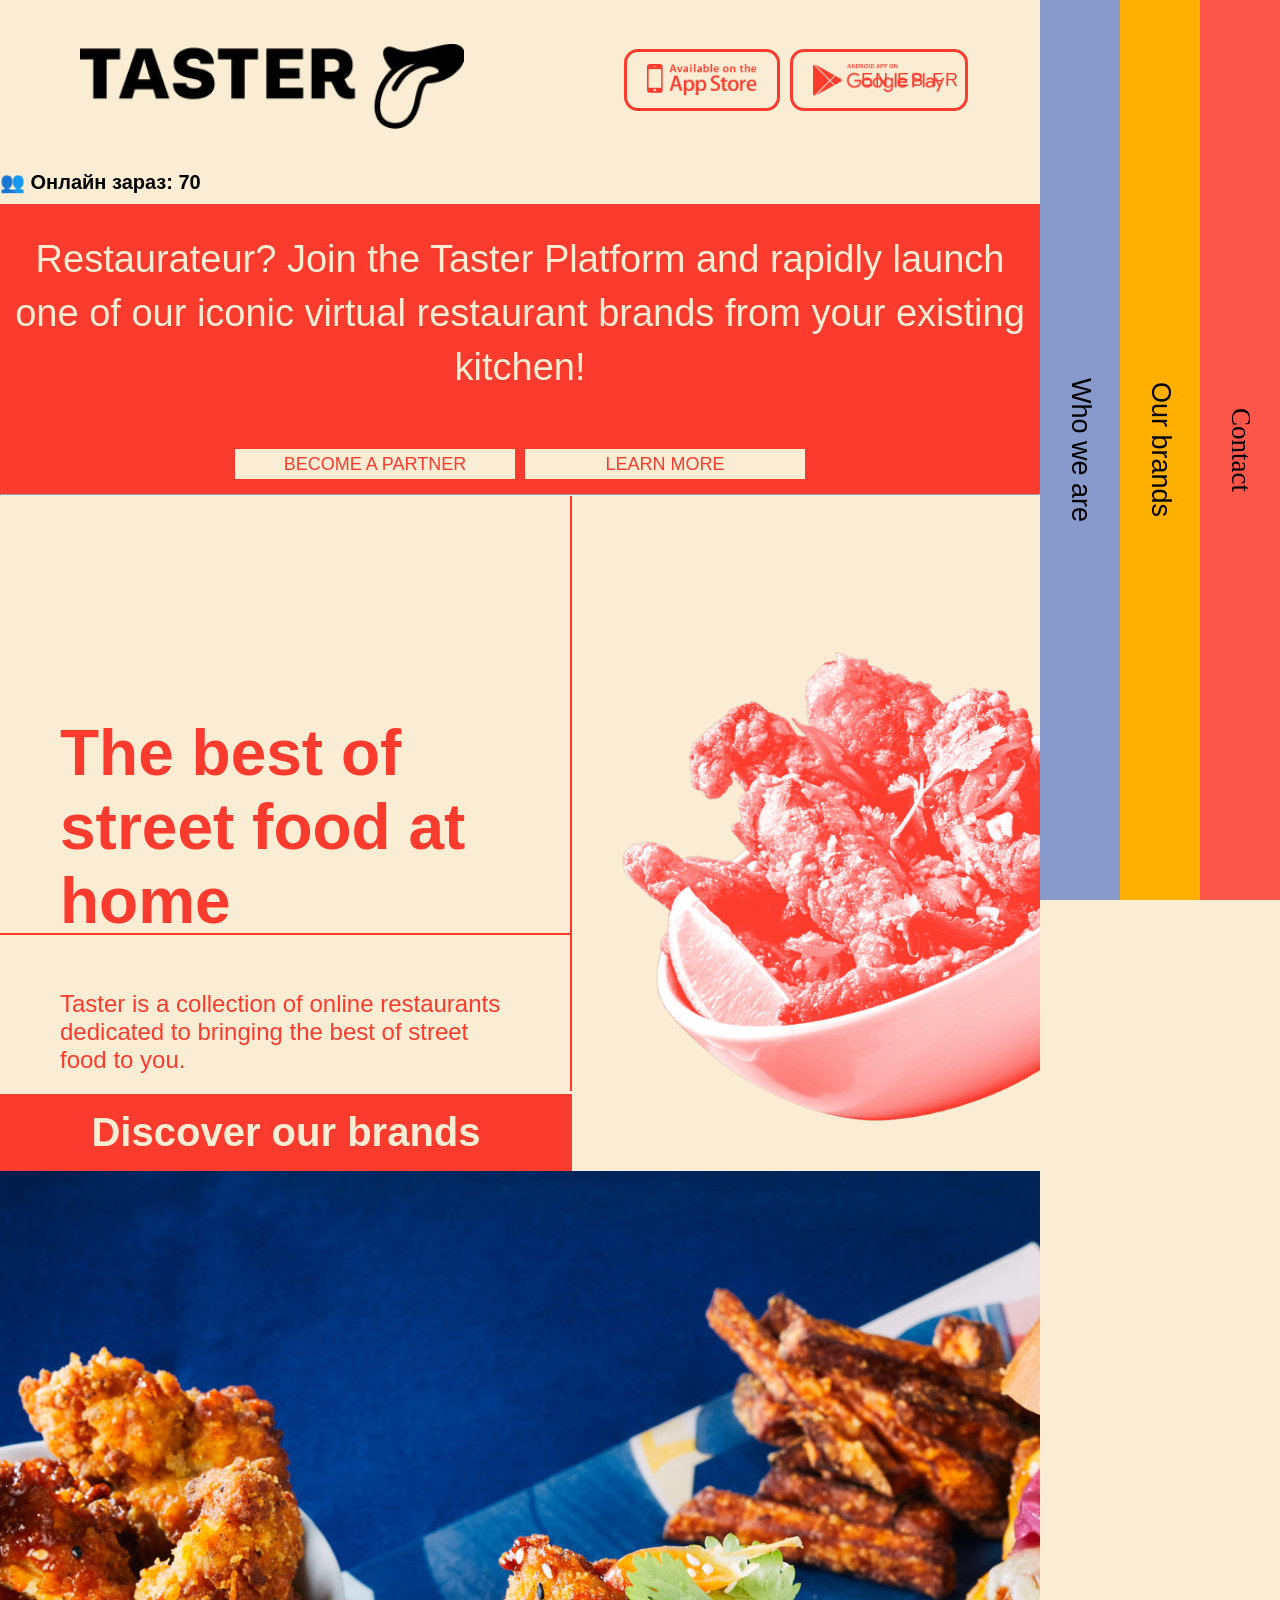
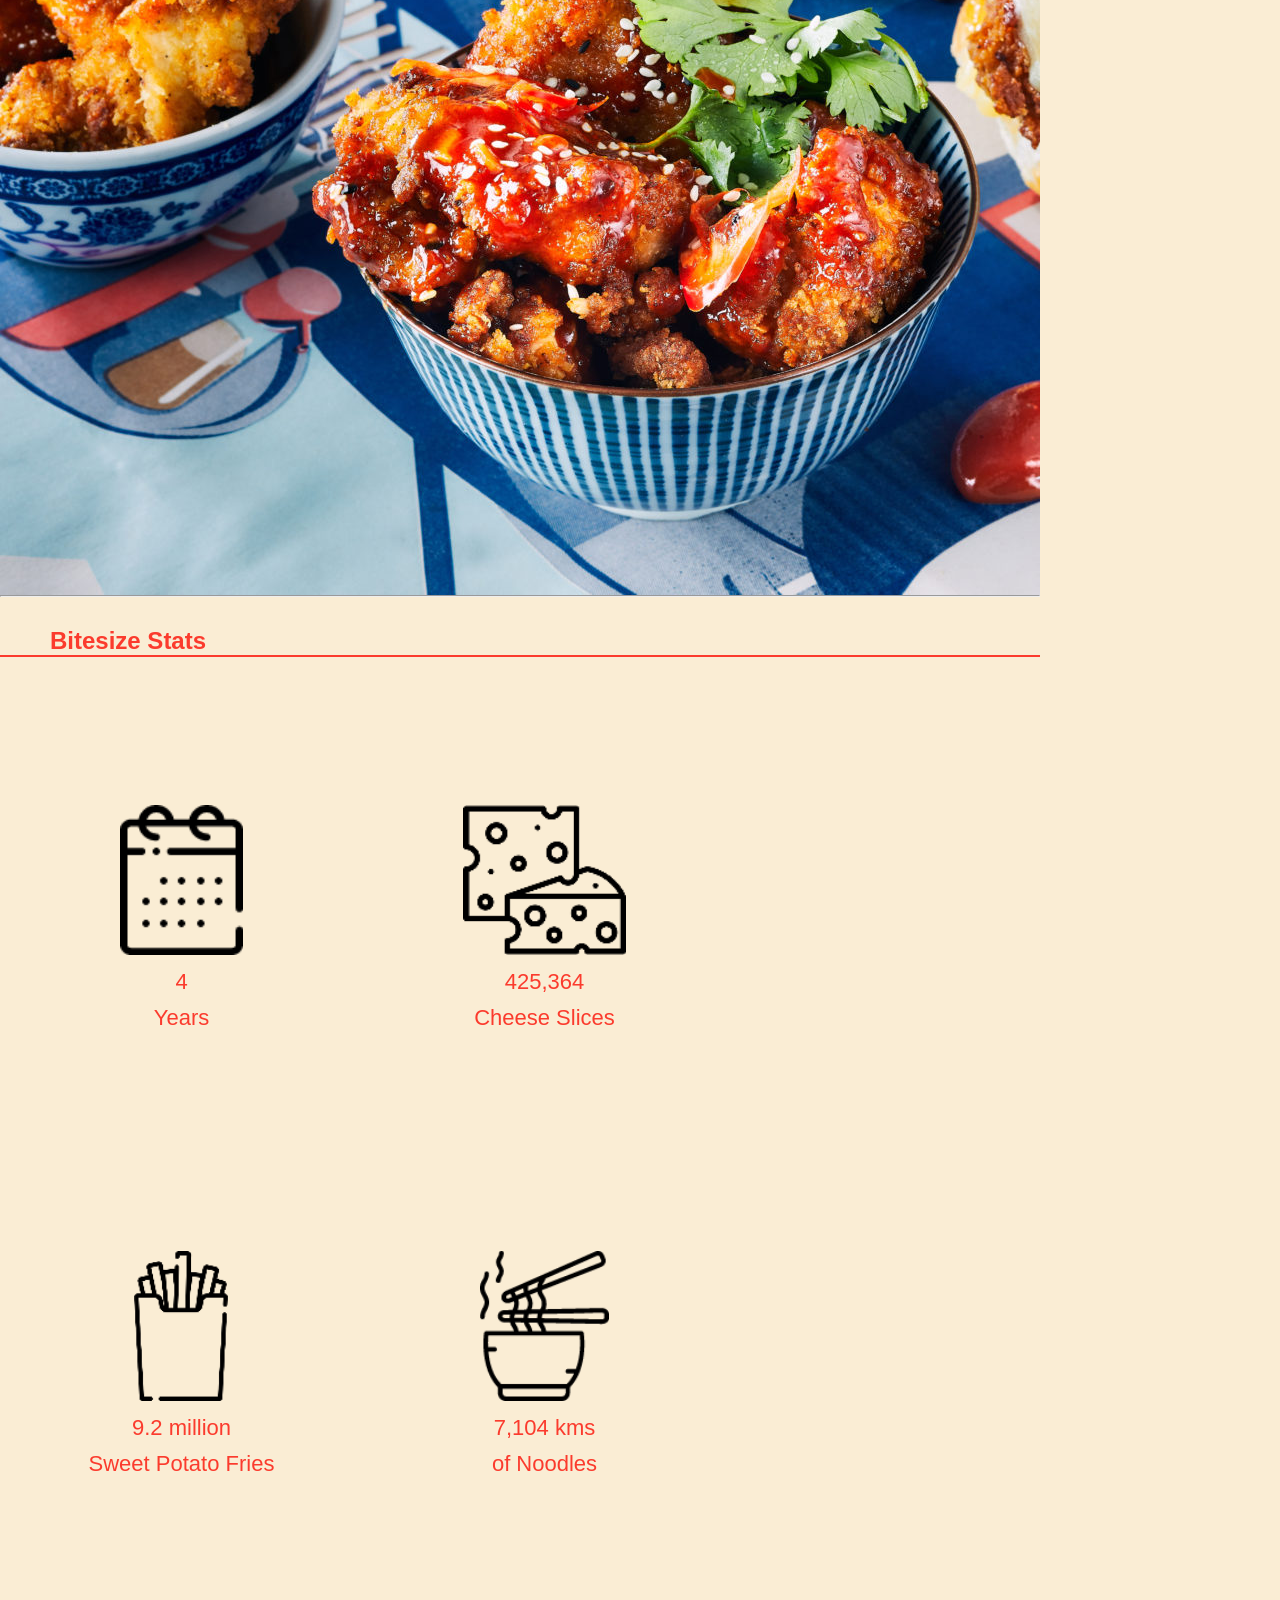
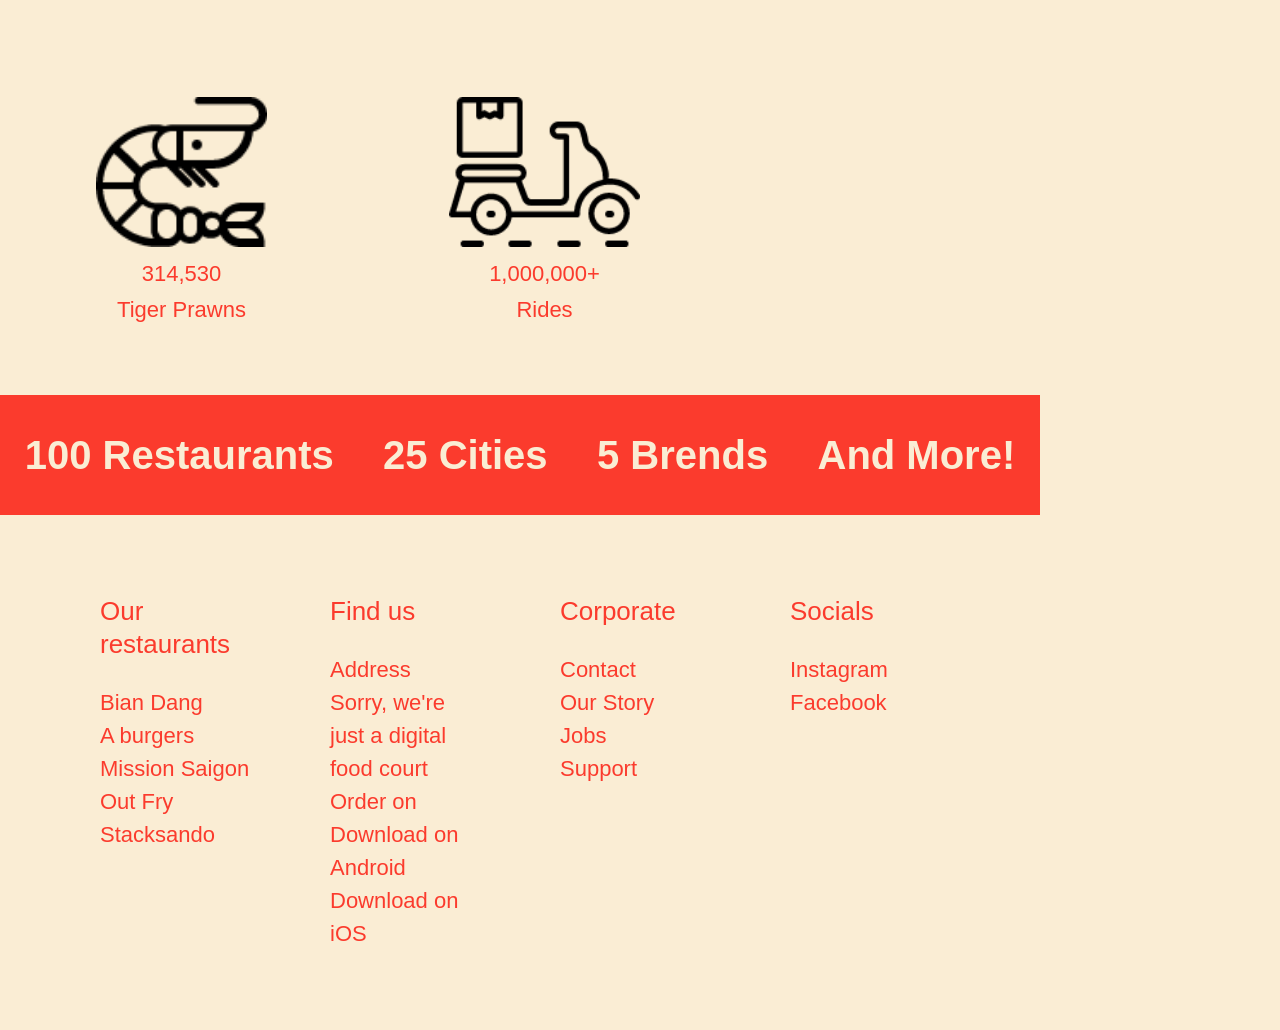
<file: index.html>
<!DOCTYPE html>
<html lang="en">
<head>
    <title>Taster Page</title>
    <meta charset="UTF-8">
    <meta name="viewport" content="width=device-width, initial-scale=1.0">
    <link rel="stylesheet" type="text/css" href="style.css">
</head>
<body>
    <header class="header">
        <img src="images/taster.png" alt="taster">
        <img src="images/google play.png" alt="google play">
        <img src="images/app store.png" alt="app store">
        <aside>    
            <nav class="navigation">
                <ul>
                    <li><a href=" ">Who we are</a></li>
                    <li><a href=" ">Our brends</a></li>
                    <li><a href=" ">Contacts</a></li>
                </ul>
            </nav>
        </aside>
    </header>

    <main>
        <!-- ✔ Лічильник онлайн користувачів -->
         <div id="onlineCounter" style="font-size: 20px; font-weight: 600; margin: 10px 0;"></div>

        <section class="section_1">
            <p>Restaurateur? Join the Taster Platform and rapidly launch one of our iconic virtual restaurant brands from your existing kitchen!</p>
            <form class="buttons_1">
                <button class="buttons__1">BECOME A PARTNER</button>
                <button class="buttons__1">LEARN MORE</button>
            </form>
        </section>

        <hr>

        <section class="section_2">
            <h1>The best of street food at home</h1>
            <p>Taster is a collection of online restaurants dedicated to bringing the best of street food to you.</p>
            <hr>
            <section class="section__2">
                <h2>Discover our brands</h2>
            </section>
            <aside>
                <img src="images/food_red.png" alt="red plate with food">
            </aside>
            <img src="images/food.jpg" alt="food">
        </section>

        <hr>

        <section class="section_3">
            <h1>Bitesize Stats</h1>
            <hr>

            <!-- ✔✔✔ ВСТАВЛЕНО НОВИЙ БЛОК СТАТИСТИКИ -->
            <div class="section__3">
                <div class="kalendar">
                    <img src="images/kalendar.png" alt="kalendar">
                    <p class="value">0</p>
                    <p class="label">Years</p>
                </div>

                <div class="cheese">
                    <img src="images/Cheese.png" alt="Cheese">
                    <p class="value">0</p>
                    <p class="label">Cheese Slices</p>
                </div>

                <div class="potato">
                    <img src="images/Potato.png" alt="Potato">
                    <p class="value">0</p>
                    <p class="label">Sweet Potato Fries</p>
                </div>

                <div class="noodles">
                    <img src="images/Noodles.png" alt="Noodles">
                    <p class="value">0</p>
                    <p class="label">of Noodles</p>
                </div>

                <div class="prawns">
                    <img src="images/prawns.png" alt="Prawns">
                    <p class="value">0</p>
                    <p class="label">Tiger Prawns</p>
                </div>

                <div class="rides">
                    <img src="images/rides.png" alt="Rides">
                    <p class="value">0</p>
                    <p class="label">Rides</p>
                </div>
            </div>
            <!-- ✔✔✔ КІНЕЦЬ ВСТАВЛЕНОГО БЛОКУ -->

            <section>
                <h2>100 Restaurants</h2>
                <h2>25 Cities</h2>
                <h2>5 Brends</h2>
                <h2>And More!</h2>
            </section>
        </section>
    </main>

    <footer class="footer">
        <div>
            <ul>
                <li>Our restaurants</li>
                <li>Bian Dang</li>
                <li>A burgers</li>
                <li>Mission Saigon</li>
                <li>Out Fry</li>
                <li>Stacksando</li>
            </ul>
        </div>
        <div>
            <ul>
                <li>Find us</li>
                <li>Address</li>
                <li>Sorry, we're just a digital food court</li>
                <li>Order on</li>
                <li>Download on Android</li>
                <li>Download on iOS</li>
            </ul>
        </div>
        <div>
            <ul>
                <li>Corporate</li>
                <li>Contact</li>
                <li>Our Story</li>
                <li>Jobs</li>
                <li>Support</li>
            </ul>
        </div>
        <div>
            <ul>
                <li>Socials</li>
                <li>Instagram</li>
                <li>Facebook</li>
            </ul>
        </div>
    </footer>

    <script src="script.js"></script>
</body>
</html>
</file>
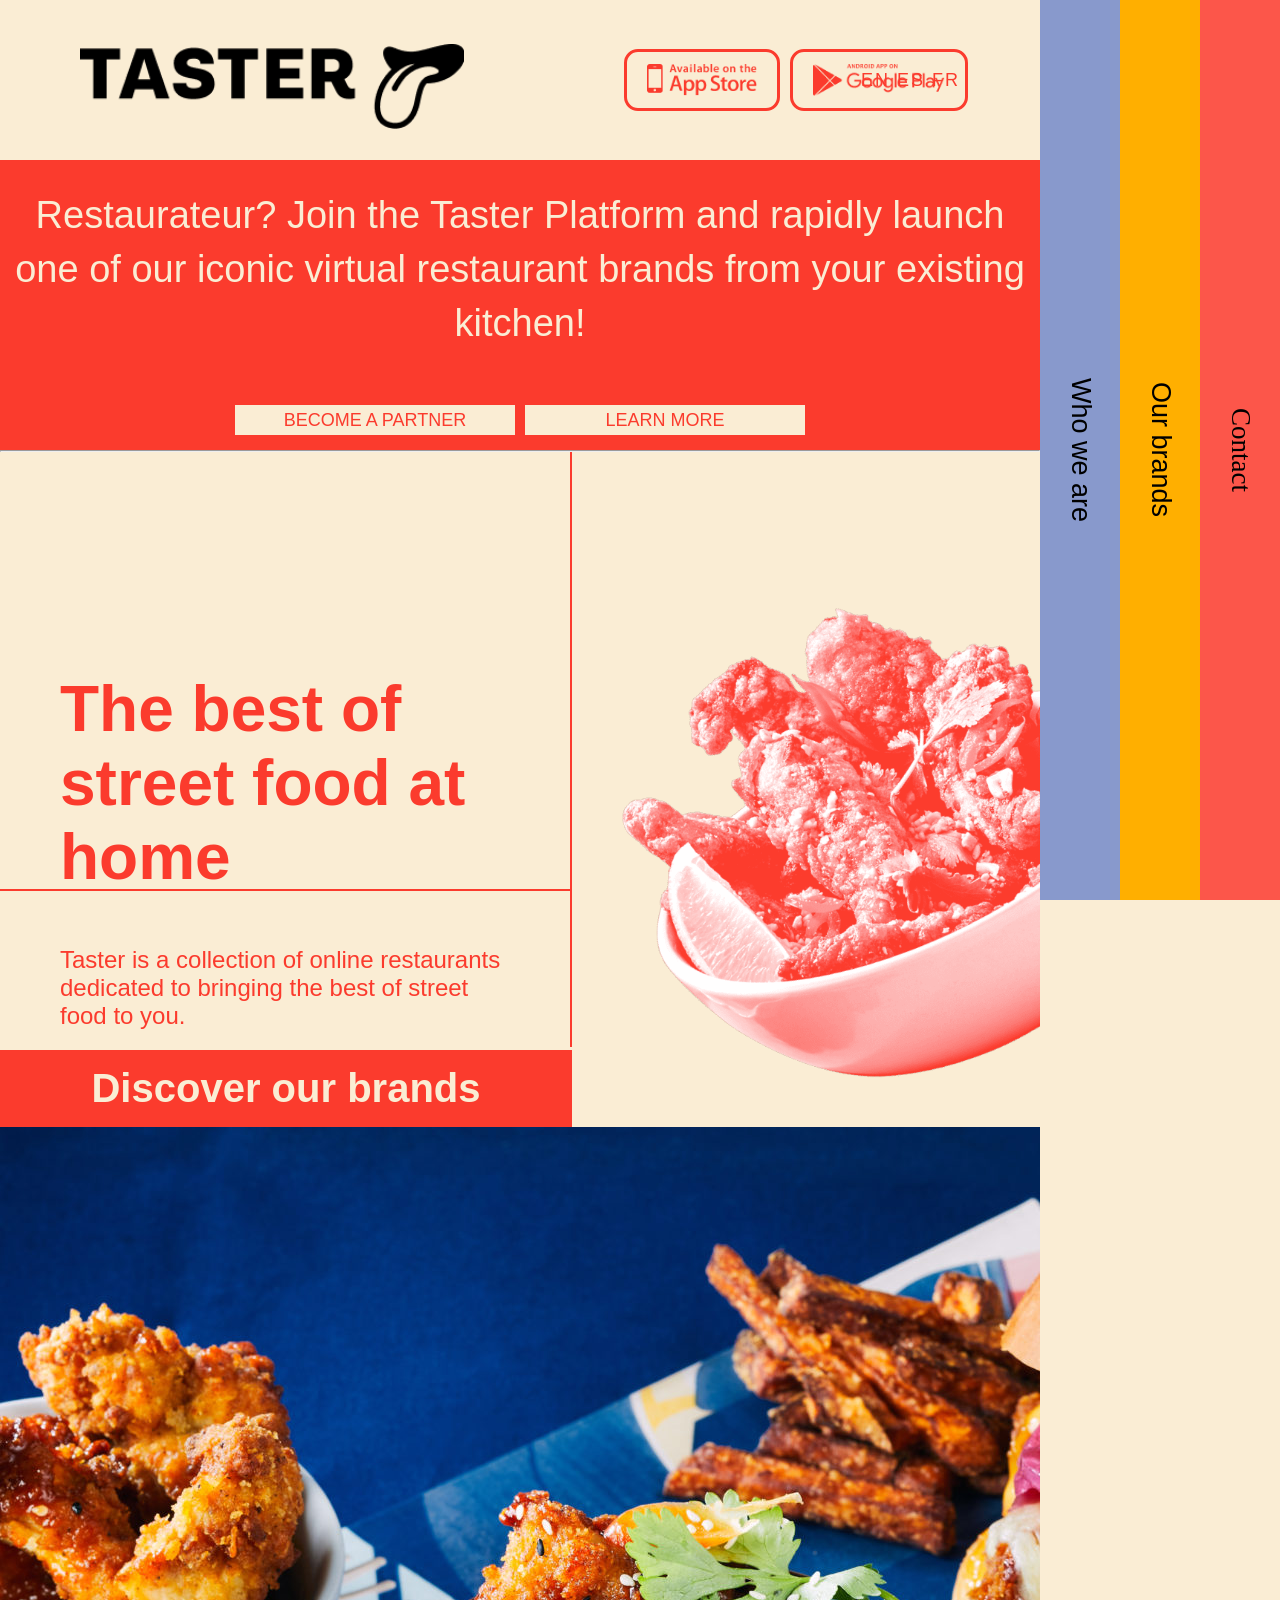
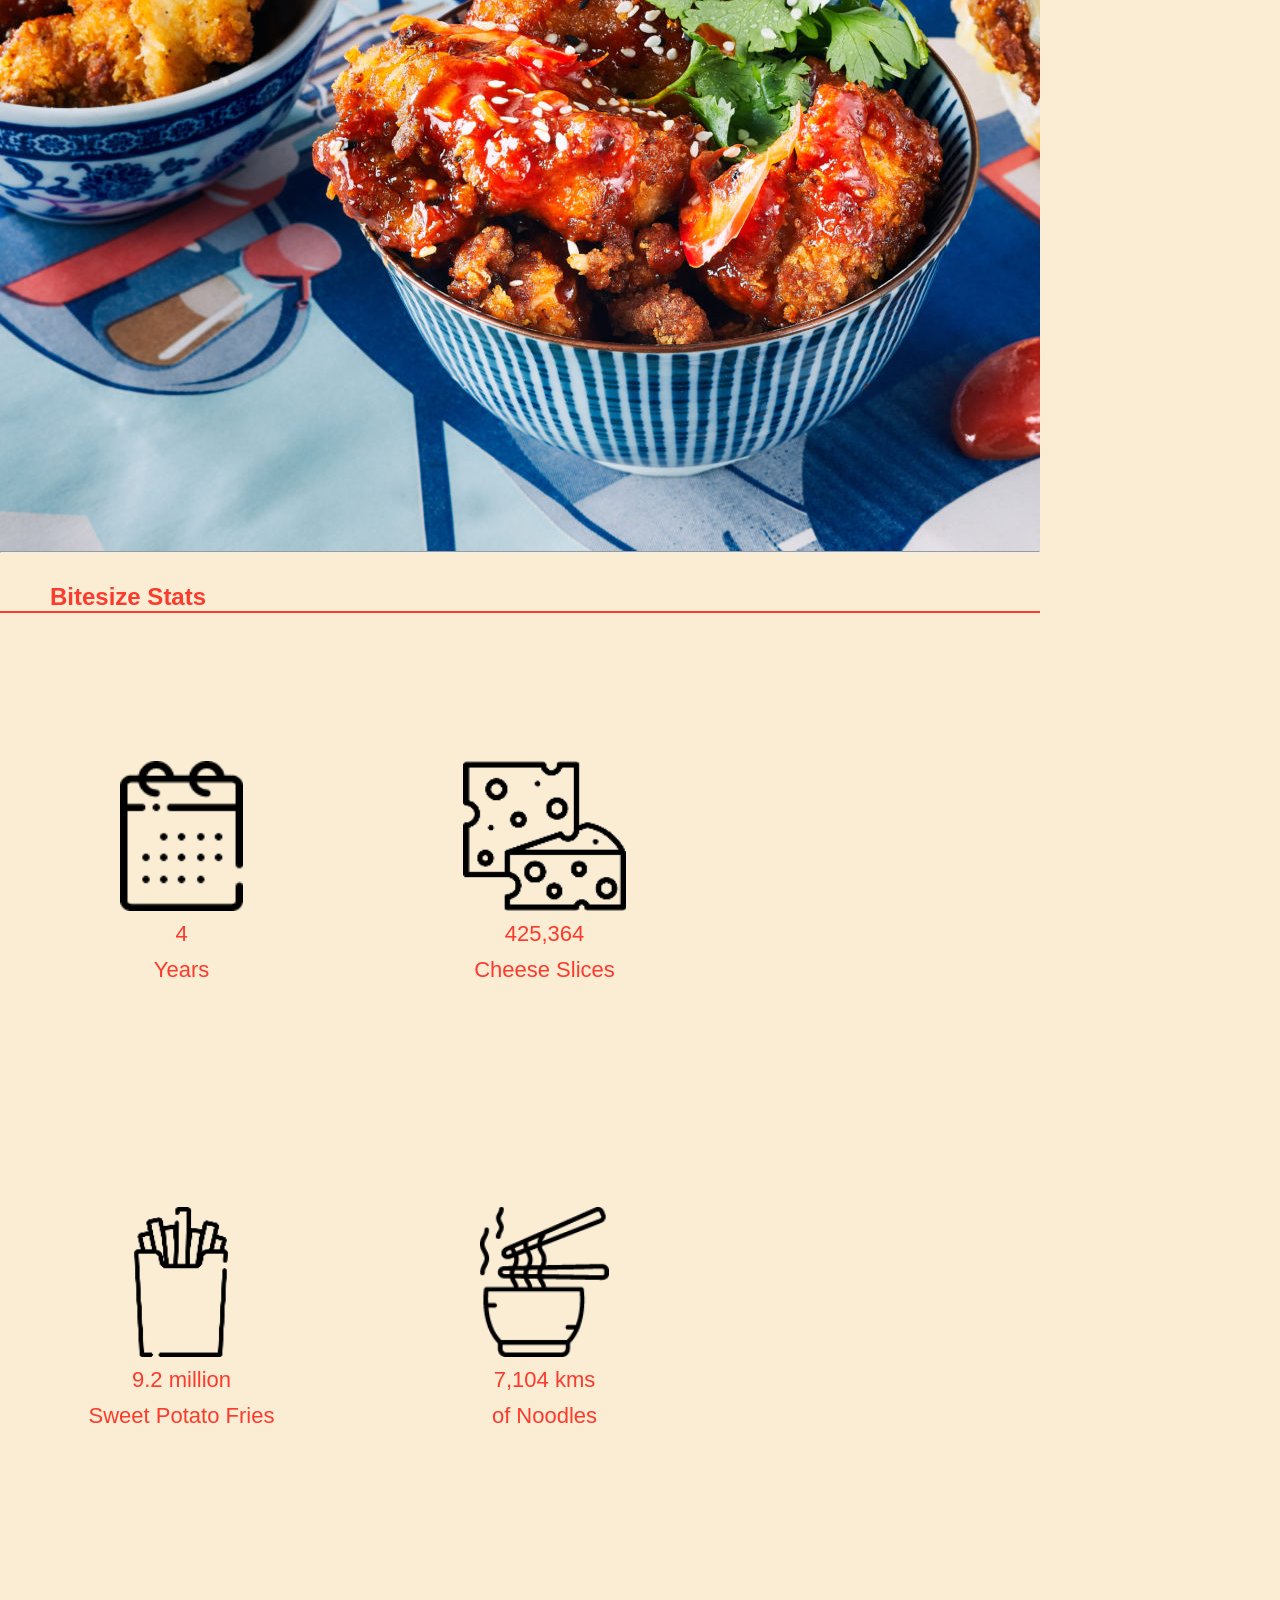
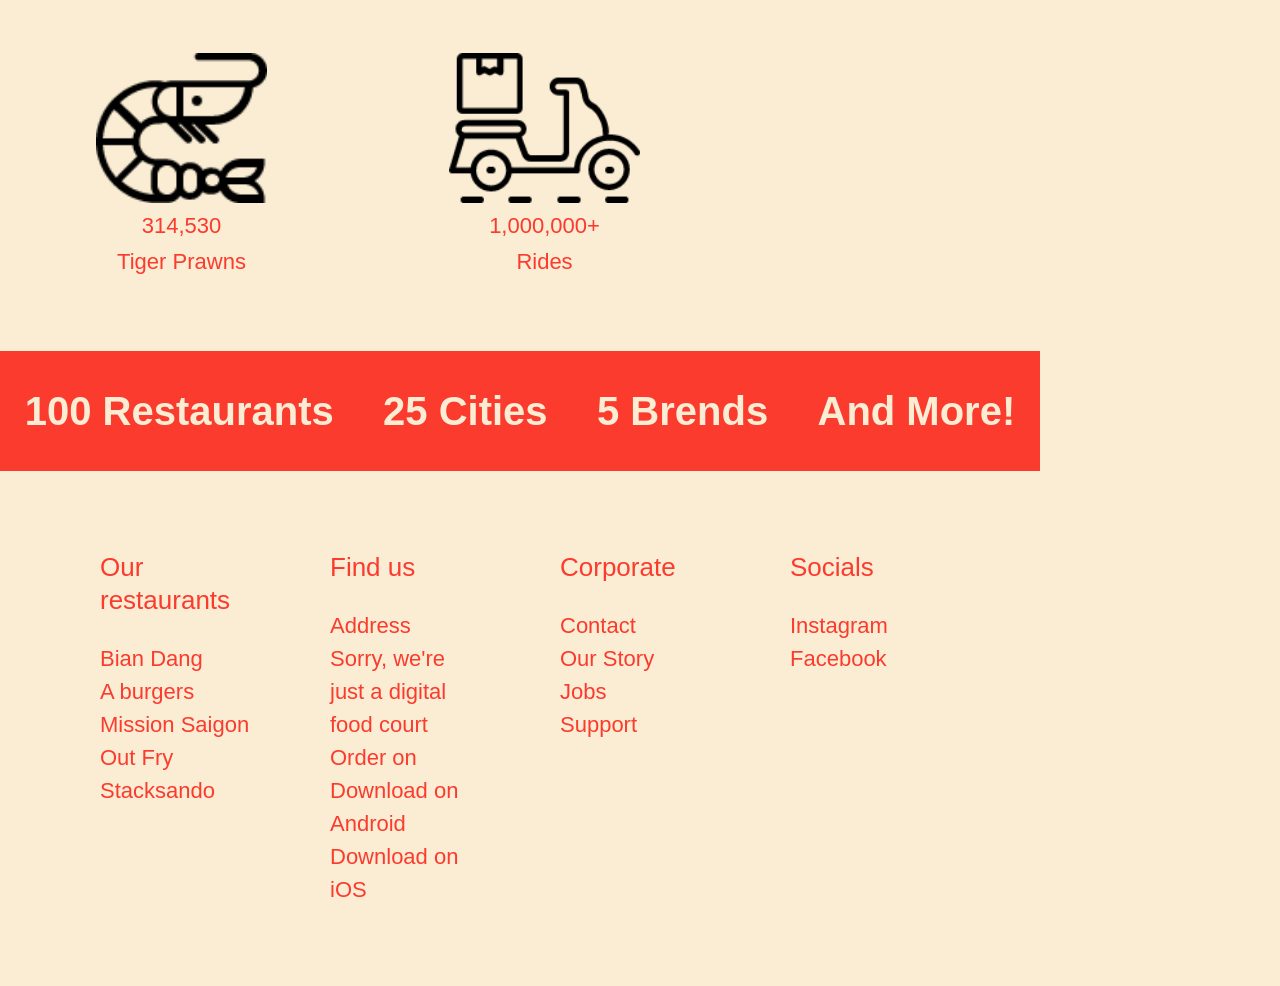
<file: taster.html>
<script src="script.js"></script>
<!DOCTYPE html>
<html lang="en">
<head>
    <title>Taster Page</title>
    <meta charset="UTF-8">
    <meta name="viewport" content="width=device-width, initial-scale=1.0">
    <link rel="stylesheet" type="text/css" href="styles/style.css">
    <!-- <link rel="alternate" hreflang="es" href="https://taster.com/es/">
    <link rel="alternate" hreflang="fr" href="https://taster.com/fr/"> -->
</head>
<body>
    <header class="header">
        <img src="images/taster.png" alt="taster">
        <img src="images/google play.png" alt="google play">
        <img src="images/app store.png" alt="app store">
        <aside>    
            <nav class="navigation">
                <ul>
                    <li>
                    <a href=" ">Who we are</a>
                    </li>
                    <li>
                    <a href=" ">Our brends</a>
                    </li>
                    <li>
                    <a href=" ">Contacts</a>
                    </li>
                </ul>
            </nav>
        </aside>
    </header>
    <main>
        <section class="section_1">
            <p>Restaurateur? Join the Taster Platform and rapidly launch one of our iconic virtual restaurant brands from your existing kitchen!</p>
            <form class="buttons_1">
                <button class="buttons__1">BECOME A PARTNER</button>
                <button class="buttons__1">LEARN MORE</button>
            </form>
        </section>
        <hr>
        <section class="section_2">
            <h1>The best of street food at home</h1>
            <p>Taster is a collection of online restaurants dedicated to bringing the best of street food to you.</p>
            <hr>
            <section class="section__2">
                <h2>Discover our brands</h2>
            </section>
            <aside>
                <img src="images/food_red.png" alt="red plate with food">
            </aside>
            <img src="images/food.jpg" alt="food">
        </section>
        <hr>
        <section class="section_3">
            <h1>Bitesize Stats</h1>
            <hr>
            <div class="section__3">
                <div class="kalendar">
                    <img src="images/kalendar.png" alt="kalendar">
                    <p>4</p>
                    <p>Years</p>
                </div>
                <div class="cheese">
                    <img src="images/Cheese.png" alt="Cheese">
                    <p>425,364</p>
                    <p>Cheese Slices</p>
                </div>
                <div class="potato">
                    <img src="images/Potato.png" alt="Potato">
                    <p>9.2 million</p>
                    <p>Sweet Potato Fries</p>
                </div>
                <div class="noodles">
                    <img src="images/Noodles.png" alt="Noodles">
                    <p>7,104 kms</p>
                    <p>of Noodles</p>
                </div>
                <div class="prawns">
                    <img src="images/prawns.png" alt="Prawns">
                    <p>314,530</p>
                    <p>Tiger Prawns</p>
                </div>
                <div class="rides">
                    <img src="images/rides.png" alt="Rides">
                    <p>1,000,000+</p>
                    <p>Rides</p>
                </div>
            </div>
            <section>
                <h2>100 Restaurants</h2>
                <h2>25 Cities</h2>
                <h2>5 Brends</h2>
                <h2>And More!</h2>
            </section>
        </section>
    </main>
    <footer class="footer">
        <div>
            <ul>
                <li>Our restaurants</li>
                <li>Bian Dang</li>
                <li>A burgers</li>
                <li>Mission Saigon</li>
                <li>Out Fry</li>
                <li>Stacksando</li>
            </ul>
        </div>
        <div>
            <ul>
                <li>Find us</li>
                <li>Address</li>
                <li>Sorry, we're just a digital food court</li>
                <li>Order on</li>
                <li>Download on Android</li>
                <li>Download on iOS</li>
            </ul>
        </div>
        <div>
            <ul>
                <li>Corporate</li>
                <li>Contact</li>
                <li>Our Story</li>
                <li>Jobs</li>
                <li>Support</li>
            </ul>
        </div>
        <div>
            <ul>
                <li>Socials</li>
                <li>Instagram</li>
                <li>Facebook</li>
            </ul>
        </div>
    </footer>
</body>
</html>
</file>
<file: style.css>
/* ===== RESET ===== */
* {
    margin: 0;
    padding: 0;
    box-sizing: border-box;
}

body {
    background-color: #FAEDD4;
    font-family: Arial, sans-serif;
    padding-right: 240px;
}

/* ===== HEADER ===== */
.header {
    height: 160px;
    display: flex;
    align-items: center;
    padding: 0 80px;
    background: #FAEDD4;
    position: relative;
}

.header img:nth-child(1) {
    height: 85px;
    margin-top: 12px;
}

.header img:nth-child(3) {
    height: 42px;
    margin-left: 160px;
    order: 2;
}

.header img:nth-child(2) {
    height: 42px;
    margin-left: 10px;
    order: 3;
}

.header aside,
.navigation {
    display: none;
}

.header::after {
    content: "EN ES FR";
    position: absolute;
    right: 80px;
    font-size: 18px;
    color: #FB3B2D;
    letter-spacing: 2px;
    top: 50%;
    transform: translateY(-50%);
}

.header img:nth-child(2),
.header img:nth-child(3) {
    border: 3px solid #FB3B2D;
    border-radius: 14px;
    padding: 12px 20px;
    height: 62px;
    object-fit: contain;
}

/* ===== SECTION 1 ===== */
.section_1 {
    height: 290px;
    background-color: #FB3B2D;
    text-align: center;
    padding-top: 28px;
}

.section_1 p {
    font-size: 38px;
    line-height: 54px;
    color: #FAEDD4;
    max-width: 1100px;
    margin: 0 auto 55px;
}

.buttons_1 {
    display: flex;
    justify-content: center;
    gap: 10px;
}

.buttons__1 {
    border: none;
    background-color: #FAEDD4;
    color: #FB3B2D;
    font-size: 18px;
    text-transform: uppercase;
    width: 280px;
    height: 30px;
    cursor: pointer;
}

/* ===== SECTION 2 ===== */
.section_2 {
    position: relative;
    overflow: hidden;
    display: grid;
    grid-template-columns: 55% 45%;
    grid-template-rows: auto auto auto auto;
}

.section_2 h1 {
    grid-column: 1;
    grid-row: 1;
    margin: 0 60px 35px 60px;
    position: relative;
    top: 220px;
    font-size: 64px;
    color: #FB3B2D;
}

.section_2 hr {
    grid-column: 1;
    grid-row: 2;
    margin-top: 180px;
    height: 2px;
    border: none;
    background-color: #FB3B2D;
}

.section_2 p {
    grid-column: 1;
    grid-row: 3;
    margin: 55px 60px 20px 60px;
    font-size: 24px;
    color: #FB3B2D;
}

.section__2 {
    grid-column: 1;
    grid-row: 4;
    background-color: #FB3B2D;
    display: flex;
    align-items: center;
    justify-content: center;
    padding: 16px 0;
}

.section__2 h2 {
    font-size: 40px;
    color: #FAEDD4;
}

.section_2 aside {
    grid-column: 2;
    grid-row: 1 / 5;
    display: flex;
    justify-content: flex-end;
    align-items: flex-end;
}

.section_2 aside img {
    width: 100%;
    object-fit: cover;
}

.section_2::after {
    content: "";
    position: absolute;
    right: 45%;
    top: 0;
    height: 35%;
    width: 2px;
    background-color: #FB3B2D;
}

/* ===== SECTION 3 ===== */
.section_3 h1 {
    margin-left: 50px;
    margin-top: 30px;
    color: #FB3B2D;
}

.section__3 {
    border-top: 2px solid #FB3B2D;
    display: flex;
    flex-wrap: wrap;
    width: 100%;
}

.section__3 div {
    width: 363px;
    height: 266px;
    margin: 90px 0;
    padding-top: 58px;
    text-align: center;
}

.section__3 img {
    height: 150px;
}

.section__3 p {
    font-size: 22px;
    color: #FB3B2D;
    margin-top: 10px;
}

.section_3 section {
    height: 120px;
    background-color: #FB3B2D;
    display: flex;
    justify-content: space-around;
    align-items: center;
}

.section_3 h2 {
    font-size: 40px;
    color: #FAEDD4;
}
.section_3 hr {
    display: none;
}

/* ===== FOOTER ===== */
.footer {
    display: grid;
    grid-template-columns: repeat(4, 1fr);
    padding: 80px 100px;
    gap: 80px;
}

.footer ul {
    list-style: none;
}

.footer li {
    font-size: 22px;
    line-height: 33px;
    color: #FB3B2D;
}

.footer li:first-child {
    font-size: 26px;
    margin-bottom: 25px;
}

/* ===== RIGHT STRIPES ===== */
body::before {
    content: "Who we are";
    position: absolute;
    top: 0;
    right: 160px;
    width: 80px;
    height: 100%;
    background: #8899CC;
    writing-mode: vertical-lr;
    display: flex;
    justify-content: center;
    align-items: center;
    font-size: 27px;
}

body::after {
    content: "Our brands";
    position: absolute;
    top: 0;
    right: 80px;
    width: 80px;
    height: 100%;
    background: #FFAF00;
    writing-mode: vertical-lr;
    display: flex;
    justify-content: center;
    align-items: center;
    font-size: 27px;
}

html::after {
    content: "Contact";
    position: absolute;
    top: 0;
    right: 0;
    width: 80px;
    height: 100%;
    background: #FC564A;
    writing-mode: vertical-lr;
    display: flex;
    justify-content: center;
    align-items: center;
    font-size: 27px;
}

@media (max-width: 1024px) {

    /* Прибираємо бокові панелі */
    body {
        padding-right: 0 !important;
    }
    body::before,
    body::after,
    html::after {
        display: none !important;
    }

    /* HEADER */
    .header {
        height: auto !important;
        padding: 25px 0 !important;
        display: flex !important;
        flex-direction: column !important;
        align-items: center !important;
        gap: 20px !important;
    }

    /* Прибираємо EN ES FR */
    .header::after {
        display: none !important;
    }

    /* ЛОГОТИП */
    .header img:nth-child(1) {
        height: 80px !important;
        margin-bottom: 10px !important;
    }

    /* ПЛАТФОРМИ — ставимо структуру вручну */
    .header img:nth-child(2),
    .header img:nth-child(3) {
        height: 55px !important;
        padding: 6px 16px !important;
        border-width: 2px !important;
        margin: 0 !important;
        order: unset !important;
        display: block !important;
    }

    /* App Store — ПОВИНЕН бути перший */
    .header img:nth-child(3) {
        order: 1 !important;
    }

    /* Google Play — другий */
    .header img:nth-child(2) {
        order: 2 !important;
    }

    /* Відступ між кнопками */
    .header img:nth-child(3),
    .header img:nth-child(2) {
        margin-top: 5px !important;
    }
}

/* (телефони) */
@media (max-width: 600px) {
    @media (max-width: 1024px) {

    body {
        padding-right: 0 !important;
    }

    body::before,
    body::after,
    html::after {
        display: none !important;
    }

    .header {
        height: auto !important;
        padding: 20px 0 !important;
        display: flex !important;
        flex-direction: column !important;
        align-items: center !important;
        gap: 15px !important;
    }

    .header::after {
        display: none !important;
    }

    .header img:nth-child(1) {
        height: 55px !important;
        max-width: 90% !important;
        margin-bottom: 5px !important;
    }

    .header img:nth-child(3) {
        order: 1 !important;
    }

    .header img:nth-child(2) {
        order: 2 !important;
    }

    .header img:nth-child(2),
    .header img:nth-child(3) {
        height: 50px !important;
        margin: 4px 0 !important;
        padding: 5px 12px !important;
        border-width: 2px !important;
    }
}
@media (max-width: 1024px) {

    /* SECTION 1 */
    .section_1 {
        height: auto !important;
        padding: 30px 15px !important;
        text-align: center !important;
    }

    .section_1 p {
        font-size: 26px !important;
        line-height: 34px !important;
        margin-bottom: 25px !important;
    }

    .buttons_1 {
        flex-direction: column !important;
        gap: 10px !important;
    }

    .buttons__1 {
        width: 100% !important;
        height: 45px !important;
        font-size: 16px !important;
    }


    /* SECTION 2 */
    .section_2 {
        display: block !important;
        padding: 0 15px !important;
    }

    .section_2::after {
        display: none !important;
    }

    .section_2 h1 {
        margin: 20px 0 !important;
        font-size: 34px !important;
        line-height: 40px !important;
        top: 0 !important;
        position: static !important;
        text-align: center !important;
    }

    .section_2 hr {
        margin: 10px auto !important;
        width: 80% !important;
        height: 2px !important;
    }

    .section_2 p {
        margin: 20px 0 !important;
        font-size: 18px !important;
        line-height: 26px !important;
        text-align: center !important;
    }

    .section__2 {
        padding: 12px 0 !important;
        text-align: center !important;
    }

    .section__2 h2 {
        font-size: 28px !important;
    }

    .section_2 aside {
        margin-top: 20px !important;
        display: flex !important;
        justify-content: center !important;
    }

    .section_2 aside img {
        width: 95% !important;
        height: auto !important;
    }

    .section_2 img[alt="food"] {
        width: 95% !important;
        margin: 20px auto !important;
        display: block !important;
    }
}
@media (max-width: 600px) {

    .section_2 {
        padding: 0 !important;
        margin: 0 !important;
    }

    .section_2 img[alt="food"] {
        width: 100vw !important;
        margin: 0 !important;
        display: block !important;
        height: auto !important;
    }

    .section_2::after {
        display: none !important;
    }
}
@media (max-width: 600px) {

    .section__3 {
        display: grid !important;
        grid-template-columns: repeat(2, 1fr) !important;
        gap: 20px !important;
        padding: 20px !important;
        border-top: 2px solid #FB3B2D !important;
    }

    .section__3 div {
        width: 100% !important;
        margin: 0 !important;
        padding: 10px 0 !important;
        height: auto !important;
        text-align: center !important;
    }

    .section__3 img {
        height: 70px !important;
        width: auto !important;
        margin-bottom: 6px !important;
    }

    .section__3 p {
        font-size: 16px !important;
        margin: 3px 0 !important;
    }

    .section_3 h1 {
        text-align: center !important;
        font-size: 32px !important;
        margin: 15px 0 !important;
    }
}
@media (max-width: 600px) {

    .section_3 section {
        height: auto !important;
        padding: 20px 0 !important;
        display: flex !important;
        flex-direction: column !important;
        align-items: center !important;
        gap: 10px !important;
    }

    .section_3 h2 {
        font-size: 26px !important;
        margin: 0 !important;
        text-align: center !important;
        line-height: 30px !important;
    }
}
@media (max-width: 600px) {

    .footer {
        display: flex !important;
        flex-direction: column !important;
        gap: 35px !important;
        padding: 30px 0 !important;
        text-align: center !important;
    }

    .footer div {
        width: 100% !important;
    }

    .footer ul {
        padding: 0 !important;
    }

    .footer li:first-child {
        font-size: 24px !important;
        margin-bottom: 12px !important;
    }

    .footer li {
        font-size: 18px !important;
        line-height: 26px !important;
        margin: 2px 0 !important;
    }
}
}
</file>
<file: styles/style.css>
/* ===== RESET ===== */
* {
    margin: 0;
    padding: 0;
    box-sizing: border-box;
}

body {
    background-color: #FAEDD4;
    font-family: Arial, sans-serif;
    padding-right: 240px;
}

/* ===== HEADER ===== */
.header {
    height: 160px;
    display: flex;
    align-items: center;
    padding: 0 80px;
    background: #FAEDD4;
    position: relative;
}

.header img:nth-child(1) {
    height: 85px;
    margin-top: 12px;
}

.header img:nth-child(3) {
    height: 42px;
    margin-left: 160px;
    order: 2;
}

.header img:nth-child(2) {
    height: 42px;
    margin-left: 10px;
    order: 3;
}

.header aside,
.navigation {
    display: none;
}

.header::after {
    content: "EN ES FR";
    position: absolute;
    right: 80px;
    font-size: 18px;
    color: #FB3B2D;
    letter-spacing: 2px;
    top: 50%;
    transform: translateY(-50%);
}

.header img:nth-child(2),
.header img:nth-child(3) {
    border: 3px solid #FB3B2D;
    border-radius: 14px;
    padding: 12px 20px;
    height: 62px;
    object-fit: contain;
}

/* ===== SECTION 1 ===== */
.section_1 {
    height: 290px;
    background-color: #FB3B2D;
    text-align: center;
    padding-top: 28px;
}

.section_1 p {
    font-size: 38px;
    line-height: 54px;
    color: #FAEDD4;
    max-width: 1100px;
    margin: 0 auto 55px;
}

.buttons_1 {
    display: flex;
    justify-content: center;
    gap: 10px;
}

.buttons__1 {
    border: none;
    background-color: #FAEDD4;
    color: #FB3B2D;
    font-size: 18px;
    text-transform: uppercase;
    width: 280px;
    height: 30px;
    cursor: pointer;
}

/* ===== SECTION 2 ===== */
.section_2 {
    position: relative;
    overflow: hidden;
    display: grid;
    grid-template-columns: 55% 45%;
    grid-template-rows: auto auto auto auto;
}

.section_2 h1 {
    grid-column: 1;
    grid-row: 1;
    margin: 0 60px 35px 60px;
    position: relative;
    top: 220px;
    font-size: 64px;
    color: #FB3B2D;
}

.section_2 hr {
    grid-column: 1;
    grid-row: 2;
    margin-top: 180px;
    height: 2px;
    border: none;
    background-color: #FB3B2D;
}

.section_2 p {
    grid-column: 1;
    grid-row: 3;
    margin: 55px 60px 20px 60px;
    font-size: 24px;
    color: #FB3B2D;
}

.section__2 {
    grid-column: 1;
    grid-row: 4;
    background-color: #FB3B2D;
    display: flex;
    align-items: center;
    justify-content: center;
    padding: 16px 0;
}

.section__2 h2 {
    font-size: 40px;
    color: #FAEDD4;
}

.section_2 aside {
    grid-column: 2;
    grid-row: 1 / 5;
    display: flex;
    justify-content: flex-end;
    align-items: flex-end;
}

.section_2 aside img {
    width: 100%;
    object-fit: cover;
}

.section_2::after {
    content: "";
    position: absolute;
    right: 45%;
    top: 0;
    height: 35%;
    width: 2px;
    background-color: #FB3B2D;
}

/* ===== SECTION 3 ===== */
.section_3 h1 {
    margin-left: 50px;
    margin-top: 30px;
    color: #FB3B2D;
}

.section__3 {
    border-top: 2px solid #FB3B2D;
    display: flex;
    flex-wrap: wrap;
    width: 100%;
}

.section__3 div {
    width: 363px;
    height: 266px;
    margin: 90px 0;
    padding-top: 58px;
    text-align: center;
}

.section__3 img {
    height: 150px;
}

.section__3 p {
    font-size: 22px;
    color: #FB3B2D;
    margin-top: 10px;
}

.section_3 section {
    height: 120px;
    background-color: #FB3B2D;
    display: flex;
    justify-content: space-around;
    align-items: center;
}

.section_3 h2 {
    font-size: 40px;
    color: #FAEDD4;
}
.section_3 hr {
    display: none;
}

/* ===== FOOTER ===== */
.footer {
    display: grid;
    grid-template-columns: repeat(4, 1fr);
    padding: 80px 100px;
    gap: 80px;
}

.footer ul {
    list-style: none;
}

.footer li {
    font-size: 22px;
    line-height: 33px;
    color: #FB3B2D;
}

.footer li:first-child {
    font-size: 26px;
    margin-bottom: 25px;
}

/* ===== RIGHT STRIPES ===== */
body::before {
    content: "Who we are";
    position: absolute;
    top: 0;
    right: 160px;
    width: 80px;
    height: 100%;
    background: #8899CC;
    writing-mode: vertical-lr;
    display: flex;
    justify-content: center;
    align-items: center;
    font-size: 27px;
}

body::after {
    content: "Our brands";
    position: absolute;
    top: 0;
    right: 80px;
    width: 80px;
    height: 100%;
    background: #FFAF00;
    writing-mode: vertical-lr;
    display: flex;
    justify-content: center;
    align-items: center;
    font-size: 27px;
}

html::after {
    content: "Contact";
    position: absolute;
    top: 0;
    right: 0;
    width: 80px;
    height: 100%;
    background: #FC564A;
    writing-mode: vertical-lr;
    display: flex;
    justify-content: center;
    align-items: center;
    font-size: 27px;
}

@media (max-width: 1024px) {

    /* Прибираємо бокові панелі */
    body {
        padding-right: 0 !important;
    }
    body::before,
    body::after,
    html::after {
        display: none !important;
    }

    /* HEADER */
    .header {
        height: auto !important;
        padding: 25px 0 !important;
        display: flex !important;
        flex-direction: column !important;
        align-items: center !important;
        gap: 20px !important;
    }

    /* Прибираємо EN ES FR */
    .header::after {
        display: none !important;
    }

    /* ЛОГОТИП */
    .header img:nth-child(1) {
        height: 80px !important;
        margin-bottom: 10px !important;
    }

    /* ПЛАТФОРМИ — ставимо структуру вручну */
    .header img:nth-child(2),
    .header img:nth-child(3) {
        height: 55px !important;
        padding: 6px 16px !important;
        border-width: 2px !important;
        margin: 0 !important;
        order: unset !important;
        display: block !important;
    }

    /* App Store — ПОВИНЕН бути перший */
    .header img:nth-child(3) {
        order: 1 !important;
    }

    /* Google Play — другий */
    .header img:nth-child(2) {
        order: 2 !important;
    }

    /* Відступ між кнопками */
    .header img:nth-child(3),
    .header img:nth-child(2) {
        margin-top: 5px !important;
    }
}

/* (телефони) */
@media (max-width: 600px) {
    @media (max-width: 1024px) {

    body {
        padding-right: 0 !important;
    }

    body::before,
    body::after,
    html::after {
        display: none !important;
    }

    .header {
        height: auto !important;
        padding: 20px 0 !important;
        display: flex !important;
        flex-direction: column !important;
        align-items: center !important;
        gap: 15px !important;
    }

    .header::after {
        display: none !important;
    }

    .header img:nth-child(1) {
        height: 55px !important;
        max-width: 90% !important;
        margin-bottom: 5px !important;
    }

    .header img:nth-child(3) {
        order: 1 !important;
    }

    .header img:nth-child(2) {
        order: 2 !important;
    }

    .header img:nth-child(2),
    .header img:nth-child(3) {
        height: 50px !important;
        margin: 4px 0 !important;
        padding: 5px 12px !important;
        border-width: 2px !important;
    }
}
@media (max-width: 1024px) {

    /* SECTION 1 */
    .section_1 {
        height: auto !important;
        padding: 30px 15px !important;
        text-align: center !important;
    }

    .section_1 p {
        font-size: 26px !important;
        line-height: 34px !important;
        margin-bottom: 25px !important;
    }

    .buttons_1 {
        flex-direction: column !important;
        gap: 10px !important;
    }

    .buttons__1 {
        width: 100% !important;
        height: 45px !important;
        font-size: 16px !important;
    }


    /* SECTION 2 */
    .section_2 {
        display: block !important;
        padding: 0 15px !important;
    }

    .section_2::after {
        display: none !important;
    }

    .section_2 h1 {
        margin: 20px 0 !important;
        font-size: 34px !important;
        line-height: 40px !important;
        top: 0 !important;
        position: static !important;
        text-align: center !important;
    }

    .section_2 hr {
        margin: 10px auto !important;
        width: 80% !important;
        height: 2px !important;
    }

    .section_2 p {
        margin: 20px 0 !important;
        font-size: 18px !important;
        line-height: 26px !important;
        text-align: center !important;
    }

    .section__2 {
        padding: 12px 0 !important;
        text-align: center !important;
    }

    .section__2 h2 {
        font-size: 28px !important;
    }

    .section_2 aside {
        margin-top: 20px !important;
        display: flex !important;
        justify-content: center !important;
    }

    .section_2 aside img {
        width: 95% !important;
        height: auto !important;
    }

    .section_2 img[alt="food"] {
        width: 95% !important;
        margin: 20px auto !important;
        display: block !important;
    }
}
@media (max-width: 600px) {

    .section_2 {
        padding: 0 !important;
        margin: 0 !important;
    }

    .section_2 img[alt="food"] {
        width: 100vw !important;
        margin: 0 !important;
        display: block !important;
        height: auto !important;
    }

    .section_2::after {
        display: none !important;
    }
}
@media (max-width: 600px) {

    .section__3 {
        display: grid !important;
        grid-template-columns: repeat(2, 1fr) !important;
        gap: 20px !important;
        padding: 20px !important;
        border-top: 2px solid #FB3B2D !important;
    }

    .section__3 div {
        width: 100% !important;
        margin: 0 !important;
        padding: 10px 0 !important;
        height: auto !important;
        text-align: center !important;
    }

    .section__3 img {
        height: 70px !important;
        width: auto !important;
        margin-bottom: 6px !important;
    }

    .section__3 p {
        font-size: 16px !important;
        margin: 3px 0 !important;
    }

    .section_3 h1 {
        text-align: center !important;
        font-size: 32px !important;
        margin: 15px 0 !important;
    }
}
@media (max-width: 600px) {

    .section_3 section {
        height: auto !important;
        padding: 20px 0 !important;
        display: flex !important;
        flex-direction: column !important;
        align-items: center !important;
        gap: 10px !important;
    }

    .section_3 h2 {
        font-size: 26px !important;
        margin: 0 !important;
        text-align: center !important;
        line-height: 30px !important;
    }
}
@media (max-width: 600px) {

    .footer {
        display: flex !important;
        flex-direction: column !important;
        gap: 35px !important;
        padding: 30px 0 !important;
        text-align: center !important;
    }

    .footer div {
        width: 100% !important;
    }

    .footer ul {
        padding: 0 !important;
    }

    .footer li:first-child {
        font-size: 24px !important;
        margin-bottom: 12px !important;
    }

    .footer li {
        font-size: 18px !important;
        line-height: 26px !important;
        margin: 2px 0 !important;
    }
}
}
</file>
